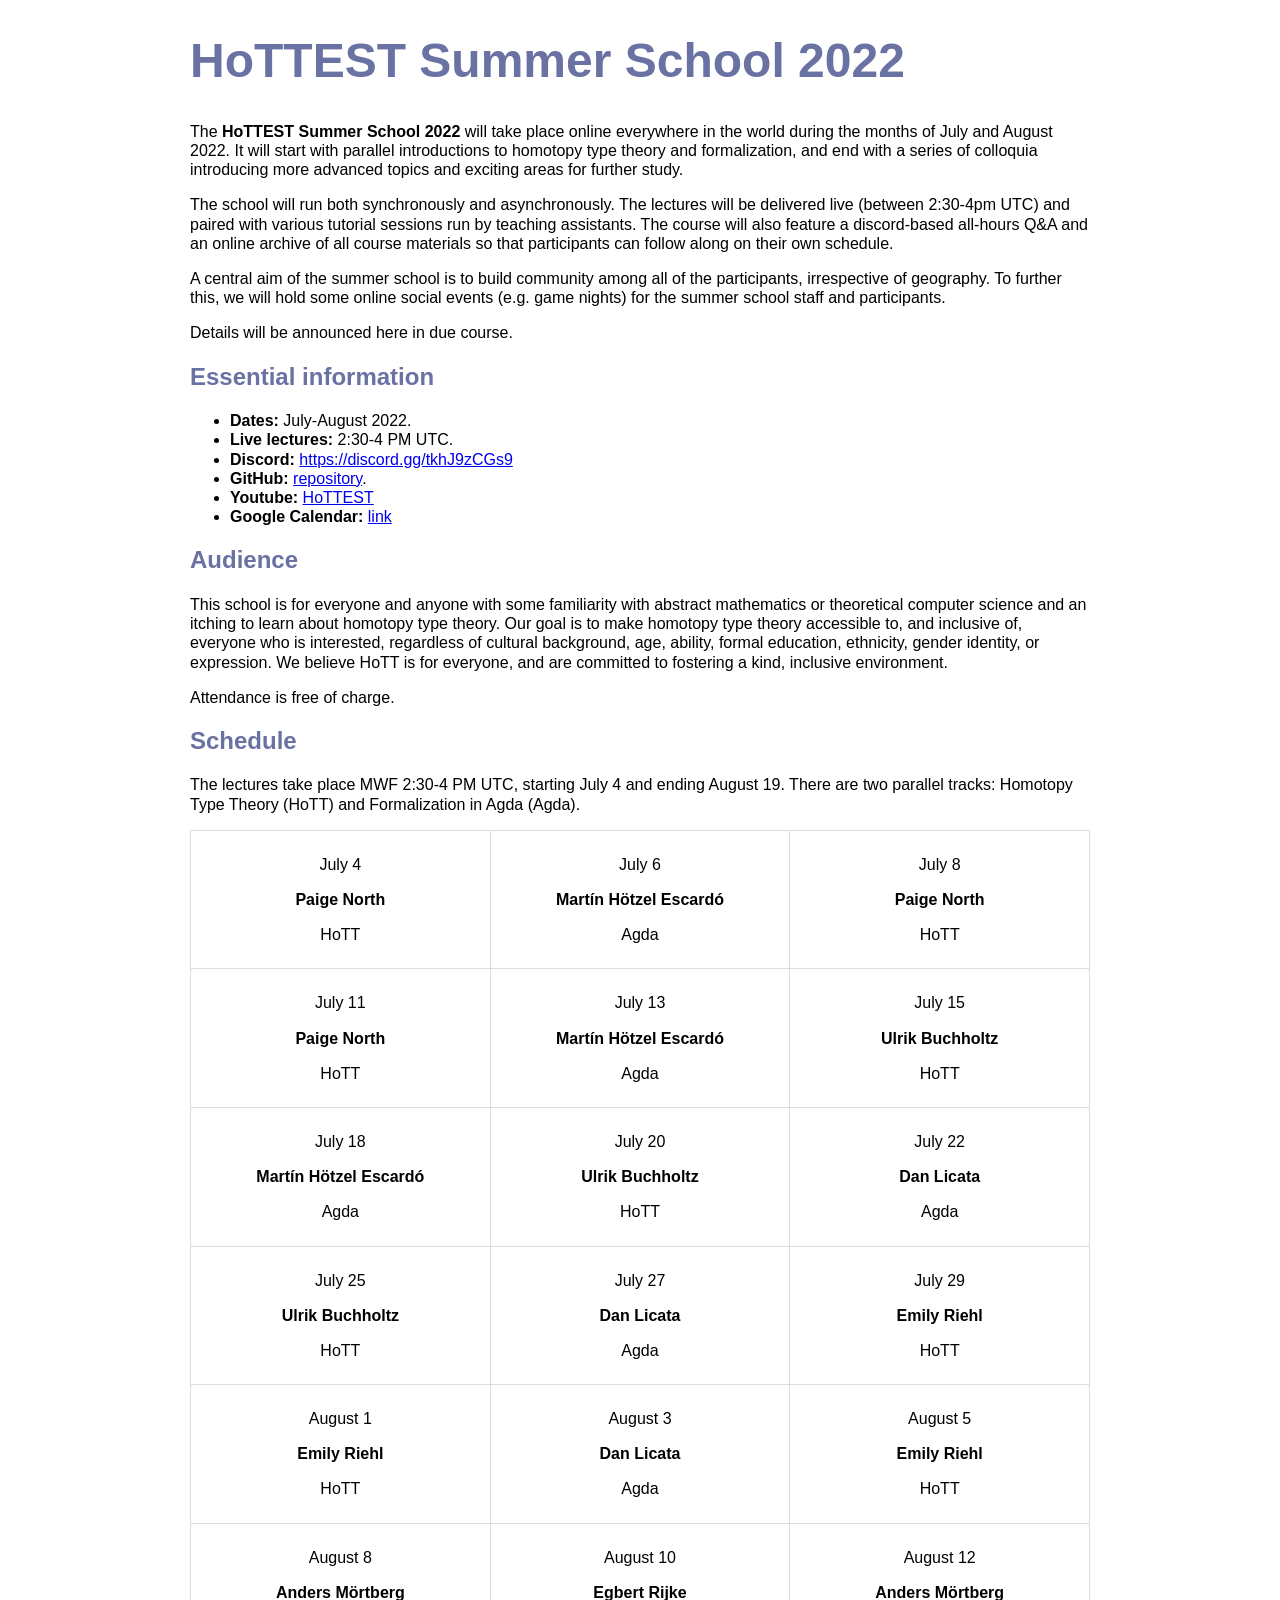
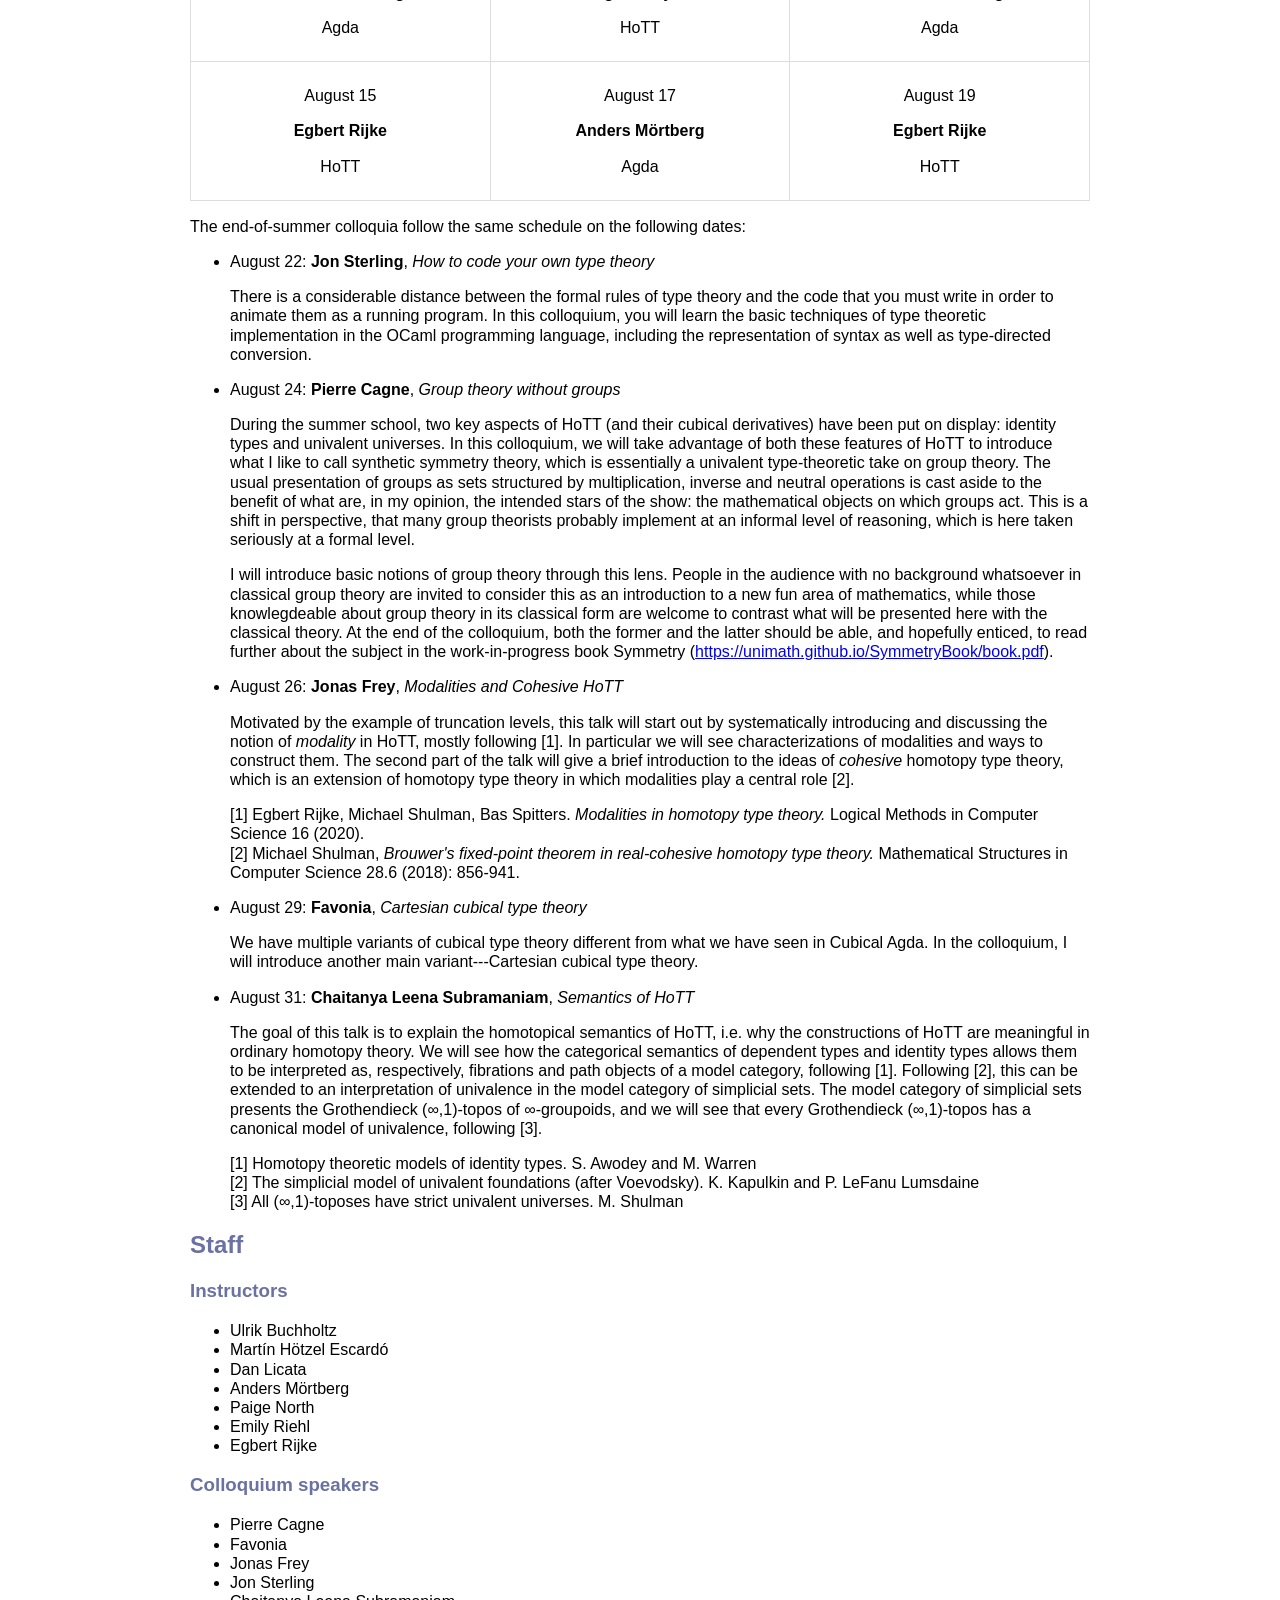
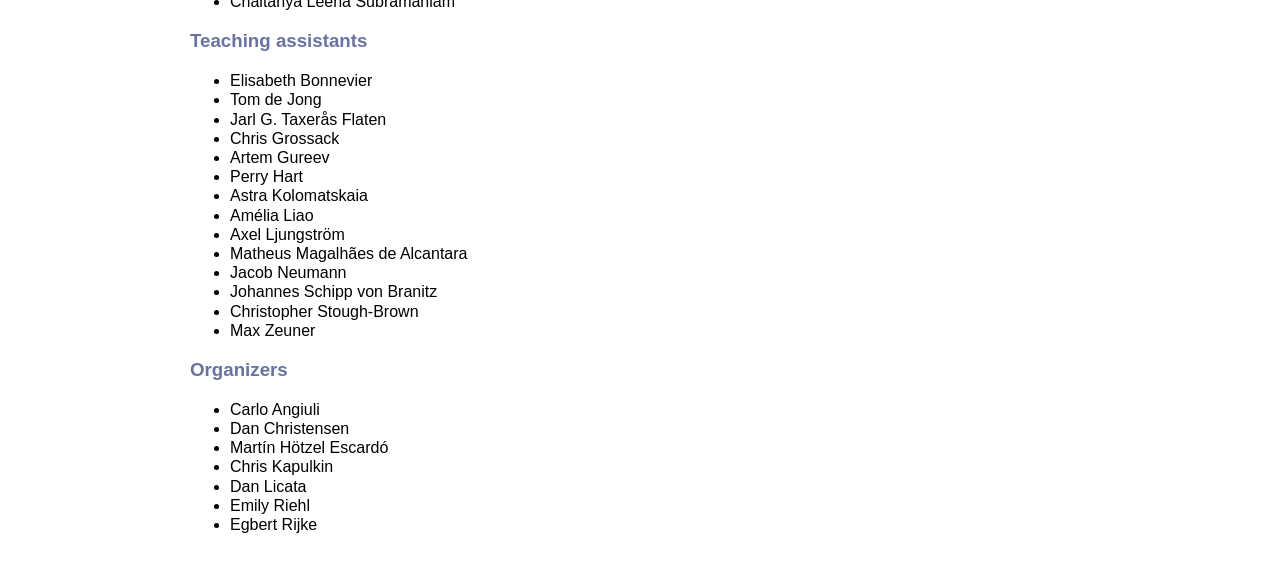
<file: HoTTESTSummerSchool.html>
<!DOCTYPE html>
<html lang="en">
  <head>
    <meta name="viewport" content="width=device-width, initial-scale=1">
    <meta charset="utf-8">
    <link rel="stylesheet" href="css/style.css">
    <style>
      #container-narrow {
        max-width: 900px;
        margin: 0 auto;
        padding: 0 7px;
      }
      #schedule td {
        width: 33%;
        text-align: center;
      }
    </style>
    <base target="_blank">
    <title>HoTTEST Summer School 2022</title>
    <link rel="icon" type="image/x-icon" href="/images/favicon.svg">
  </head>
  <body>
  <div id="container-narrow">
    <h1 style="font-size: 48px">HoTTEST Summer School 2022</h1>

    <p>The <strong>HoTTEST Summer School 2022</strong> will take place online everywhere in the
    world during the months of July and August 2022. It will start with parallel introductions to
    homotopy type theory and formalization, and end with a series of colloquia introducing more
    advanced topics and exciting areas for further study.</p>

    <p>The school will run both synchronously and asynchronously. The lectures will be delivered
    live (between 2:30-4pm UTC) and paired with various tutorial sessions run by teaching
    assistants. The course will also feature a discord-based all-hours Q&amp;A and an online archive
    of all course materials so that participants can follow along on their own schedule.</p>

    <p>A central aim of the summer school is to build community among all of the participants,
    irrespective of geography. To further this, we will hold some online social events (e.g. game
    nights) for the summer school staff and participants.</p>

    <p>Details will be announced here in due course.</p>

    <h2>Essential information</h2>

    <ul>
    <li><strong>Dates:</strong> July-August 2022.</li>
    <li><strong>Live lectures:</strong> 2:30-4 PM UTC.</li>
    <li><strong>Discord:</strong> <a href="https://discord.gg/tkhJ9zCGs9">https://discord.gg/tkhJ9zCGs9</a></li>
    <li><strong>GitHub:</strong> <a href="https://github.com/martinescardo/HoTTEST-Summer-School">repository</a>.</li>
    <li><strong>Youtube:</strong> <a href="https://www.youtube.com/channel/UC-9jDbJ-HegCFuWuam1SfvQ">HoTTEST</a></li>
    <li><strong>Google Calendar:</strong> <a href="https://calendar.google.com/calendar/embed?src=0a4ik9o5vhkgjlnk6no3ttnuko%40group.calendar.google.com&amp;ctz=America%2FToronto" rel="noopener noreferrer" target="_blank">link</a></li>
    </ul>

    <h2>Audience</h2>

    <p>This school is for everyone and anyone with some familiarity with abstract mathematics or
    theoretical computer science and an itching to learn about homotopy type theory. Our goal is to
    make homotopy type theory accessible to, and inclusive of, everyone who is interested,
    regardless of cultural background, age, ability, formal education, ethnicity, gender identity,
    or expression. We believe HoTT is for everyone, and are committed to fostering a kind, inclusive
    environment.</p>

    <p>Attendance is free of charge.</p>

    <h2>Schedule</h2>

    <p>The lectures take place MWF 2:30-4 PM UTC, starting July 4 and ending August 19. There are
    two parallel tracks: Homotopy Type Theory (HoTT) and Formalization in Agda (Agda).</p>

    <table id="schedule">
    <tbody>
    <tr>
    <td>
    <p>July 4</p>
    <p><strong>Paige North</strong></p>
    <p>HoTT</p>
    </td>
    <td>
    <p>July 6</p>
    <p><strong>Mart&#237;n H&#246;tzel Escard&#243;</strong></p>
    <p>Agda</p>
    </td>
    <td>
    <p>July 8</p>
    <p><strong>Paige North</strong></p>
    <p>HoTT</p>
    </td>
    </tr>
    <tr>
    <td>
    <p>July 11</p>
    <p><strong>Paige North</strong></p>
    <p>HoTT</p>
    </td>
    <td>
    <p>July 13</p>
    <p><strong>Mart&#237;n H&#246;tzel Escard&#243;</strong></p>
    <p>Agda</p>
    </td>
    <td>
    <p>July 15</p>
    <p><strong>Ulrik Buchholtz</strong></p>
    <p>HoTT</p>
    </td>
    </tr>
    <tr>
    <td>
    <p>July 18</p>
    <p><strong>Mart&#237;n H&#246;tzel Escard&#243;</strong></p>
    <p>Agda</p>
    </td>
    <td>
    <p>July 20</p>
    <p><strong>Ulrik Buchholtz</strong></p>
    <p>HoTT</p>
    </td>
    <td>
    <p>July 22</p>
    <p><strong>Dan Licata</strong></p>
    <p>Agda</p>
    </td>
    </tr>
    <tr>
    <td>
    <p>July 25</p>
    <p><strong>Ulrik Buchholtz</strong></p>
    <p>HoTT</p>
    </td>
    <td>
    <p>July 27</p>
    <p><strong>Dan Licata</strong></p>
    <p>Agda</p>
    </td>
    <td>
    <p>July 29</p>
    <p><strong>Emily Riehl</strong></p>
    <p>HoTT</p>
    </td>
    </tr>
    <tr>
    <td>
    <p>August 1</p>
    <p><strong>Emily Riehl</strong></p>
    <p>HoTT</p>
    </td>
    <td>
    <p>August 3</p>
    <p><strong>Dan Licata</strong></p>
    <p>Agda</p>
    </td>
    <td>
    <p>August 5</p>
    <p><strong>Emily Riehl</strong></p>
    <p>HoTT</p>
    </td>
    </tr>
    <tr>
    <td>
    <p>August 8</p>
    <p><strong>Anders M&#246;rtberg</strong></p>
    <p>Agda</p>
    </td>
    <td>
    <p>August 10</p>
    <p><strong>Egbert Rijke</strong></p>
    <p>HoTT</p>
    </td>
    <td>
    <p>August 12</p>
    <p><strong>Anders M&#246;rtberg</strong></p>
    <p>Agda</p>
    </td>
    </tr>
    <tr>
    <td>
    <p>August 15</p>
    <p><strong>Egbert Rijke</strong></p>
    <p>HoTT</p>
    </td>
    <td>
    <p>August 17</p>
    <p><strong>Anders M&#246;rtberg</strong></p>
    <p>Agda</p>
    </td>
    <td>
    <p>August 19</p>
    <p><strong>Egbert Rijke</strong></p>
    <p>HoTT</p>
    </td>
    </tr>
    </tbody>
    </table>

    <p>The end-of-summer colloquia follow the same schedule on the following dates:</p>

    <ul>
    <li>August 22: <strong>Jon Sterling</strong>, <em>How to code your own type theory</em>

    <p>There is a considerable distance between the formal rules of type theory and the code that
    you must write in order to animate them as a running program. In this colloquium, you will learn
    the basic techniques of type theoretic implementation in the OCaml programming language,
    including the representation of syntax as well as type-directed conversion.</p>
    </li>

    <li>August 24: <strong>Pierre Cagne</strong>, <em>Group theory without groups</em>

    <p>During the summer school, two key aspects of HoTT (and their cubical derivatives) have been
    put on display: identity types and univalent universes. In this colloquium, we will take
    advantage of both these features of HoTT to introduce what I like to call synthetic symmetry
    theory, which is essentially a univalent type-theoretic take on group theory. The usual
    presentation of groups as sets structured by multiplication, inverse and neutral operations is
    cast aside to the benefit of what are, in my opinion, the intended stars of the show: the
    mathematical objects on which groups act. This is a shift in perspective, that many group
    theorists probably implement at an informal level of reasoning, which is here taken seriously at
    a formal level.</p>

    <p>I will introduce basic notions of group theory through this lens. People in the audience with
    no background whatsoever in classical group theory are invited to consider this as an
    introduction to a new fun area of mathematics, while those knowlegdeable about group theory in
    its classical form are welcome to contrast what will be presented here with the
    classical theory. At the end of the colloquium, both the former and the latter should be able,
    and hopefully enticed, to read further about the subject in the work-in-progress book Symmetry
    (<a href="https://unimath.github.io/SymmetryBook/book.pdf">https://unimath.github.io/SymmetryBook/book.pdf</a>).</p>
    </li>

    <li>August 26: <strong>Jonas Frey</strong>, <em>Modalities and Cohesive HoTT</em>

    <p>Motivated by the example of truncation levels, this talk will start out by systematically
    introducing and discussing the notion of <em>modality</em> in HoTT, mostly following [1]. In
    particular we will see characterizations of modalities and ways to construct them. The second
    part of the talk will give a brief introduction to the ideas of <em>cohesive</em> homotopy type
    theory, which is an extension of homotopy type theory in which modalities play a central role
    [2].</p>

    <p>[1] Egbert Rijke, Michael Shulman, Bas Spitters. <em>Modalities in homotopy type
    theory.</em> Logical Methods in Computer Science 16 (2020).<br>
    [2] Michael Shulman, <em>Brouwer's fixed-point theorem in real-cohesive homotopy type
    theory.</em> Mathematical Structures in Computer Science 28.6 (2018): 856-941.</p>
    </li>

    <li>August 29: <strong>Favonia</strong>, <em>Cartesian cubical type theory</em>

    <p>We have multiple variants of cubical type theory different from what we have seen in Cubical
    Agda. In the colloquium, I will introduce another main variant---Cartesian cubical type
    theory.</p>
    </li>

    <li>August 31: <strong>Chaitanya Leena Subramaniam</strong>, <em>Semantics of HoTT</em>

    <p>The goal of this talk is to explain the homotopical semantics of HoTT, i.e. why the
    constructions of HoTT are meaningful in ordinary homotopy theory. We will see how the
    categorical semantics of dependent types and identity types allows them to be interpreted as,
    respectively, fibrations and path objects of a model category, following
    [1]. Following [2], this can be extended to an interpretation of univalence in the model
    category of simplicial sets. The model category of simplicial sets presents the Grothendieck
    (&#8734;,1)-topos of &#8734;-groupoids, and we will see that every Grothendieck
    (&#8734;,1)-topos has a canonical model of univalence, following [3].</p>

    <p>[1] Homotopy theoretic models of identity types. S. Awodey and M. Warren<br>
    [2] The simplicial model of univalent foundations (after Voevodsky).
    K. Kapulkin and P. LeFanu Lumsdaine<br>
    [3] All (&#8734;,1)-toposes have strict univalent universes. M. Shulman</p>
    </li>
    </ul>

    <h2>Staff</h2>

    <h3>Instructors</h3>
    <ul>
    <li>Ulrik Buchholtz</li>
    <li>Mart&#237;n H&#246;tzel Escard&#243;</li>
    <li>Dan Licata</li>
    <li>Anders M&#246;rtberg</li>
    <li>Paige North</li>
    <li>Emily Riehl</li>
    <li>Egbert Rijke</li>
    </ul>

    <h3>Colloquium speakers</h3>
    <ul>
    <li>Pierre Cagne</li>
    <li>Favonia</li>
    <li>Jonas Frey</li>
    <li>Jon Sterling</li>
    <li>Chaitanya Leena Subramaniam</li>
    </ul>

    <h3>Teaching assistants</h3>
    <ul>
    <li>Elisabeth Bonnevier</li>
    <li>Tom de Jong</li>
    <li>Jarl G. Taxer&#229;s Flaten</li>
    <li>Chris Grossack</li>
    <li>Artem Gureev</li>
    <li>Perry Hart</li>
    <li>Astra Kolomatskaia</li>
    <li>Am&#233;lia Liao</li>
    <li>Axel Ljungstr&#246;m</li>
    <li>Matheus Magalh&#227;es de Alcantara</li>
    <li>Jacob Neumann</li>
    <li>Johannes Schipp von Branitz</li>
    <li>Christopher Stough-Brown</li>
    <li>Max Zeuner</li>
    </ul>

    <h3>Organizers</h3>
    <ul>
    <li>Carlo Angiuli</li>
    <li>Dan Christensen</li>
    <li>Mart&#237;n H&#246;tzel Escard&#243;</li>
    <li>Chris Kapulkin</li>
    <li>Dan Licata</li>
    <li>Emily Riehl</li>
    <li>Egbert Rijke</li>
    </ul>
  </div>
  </body>
</html>
</file>
<file: css/style.css>
body {
  font-family: Arial, Helvetica, sans-serif;
  margin-bottom: 40px;
  line-height: 1.2;
}
#container {
  max-width: 1100px;
  margin: 0 auto;
  padding: 0 7px;
}
h1 {
  font-size: 70px;
}
h1, h2, h3 {
  color: #6a71a3;
}
.icons {
  text-wrap-mode: nowrap;
}
.icons img {
  width: 20px;
  margin: 0 2px 0 2px;
  vertical-align: middle;
}
.talk-title {
  margin-top: 0;
  margin-bottom: 0;
}
.abstract > p {
  margin-bottom: 0;
}
#title {
  display: flex;
  align-items: center;
  justify-content: center;
  gap: 20px;
  margin-top: 20px;
}
#title h1 {
  width: 300px;
}
@media (max-width: 600px) {
  #title {
    flex-direction: column;
  }
}

.expand-all-container {
  display: flex;
  justify-content: flex-end;
}
.expand-all {
  margin-left: 5px;
  margin-right: 0px;
  padding: 10px;
}
.accordion {
  margin: 5px 0 0 0;
  width: 100%;
  padding: 18px;
  font-size: 20px;
  text-align: left;
}
.accordion, .expand-all {
  background-color: #888ebe;
  color: #ffffff;
  cursor: pointer;
  border: none;
  outline: none;
  transition: 0.4s;
  box-shadow: 2px 2px #172053;
  border-radius: 5px;
}
.active, .accordion:hover, .expand-all:hover {
  background-color: #6a71a3;
}
.active {
  margin-bottom: 8px;
}
.panel {
  padding: 0 5px;
  background-color: white;
  max-height: 0;
  overflow: hidden;
  transition: max-height 0.2s ease-out;
}

table {
  font-family: arial, sans-serif;
  border-collapse: collapse;
  width: 100%;
}
td, th {
  border: 1px solid #dddddd;
  text-align: left;
  padding: 8px;
}
td {
  vertical-align: top;
}
td:first-child {
  width: 8%;
}
td:nth-child(2) {
  width: 18%;
}
td:last-child .abstract {
  display: block;
  word-break: break-word;
  margin-top: 8px;
}
.talk-title {
  font-weight: bold;
  cursor: pointer;
  width:fit-content;
}
.speaker {
  font-weight: bold;
}
.school {
  font-weight: normal;
}

.abstract {
  height: 0px;
  overflow: hidden;
  margin: 0px;
}
.abstract.expanded {
  height: 100%;
  overflow: visible;
}
</file>
